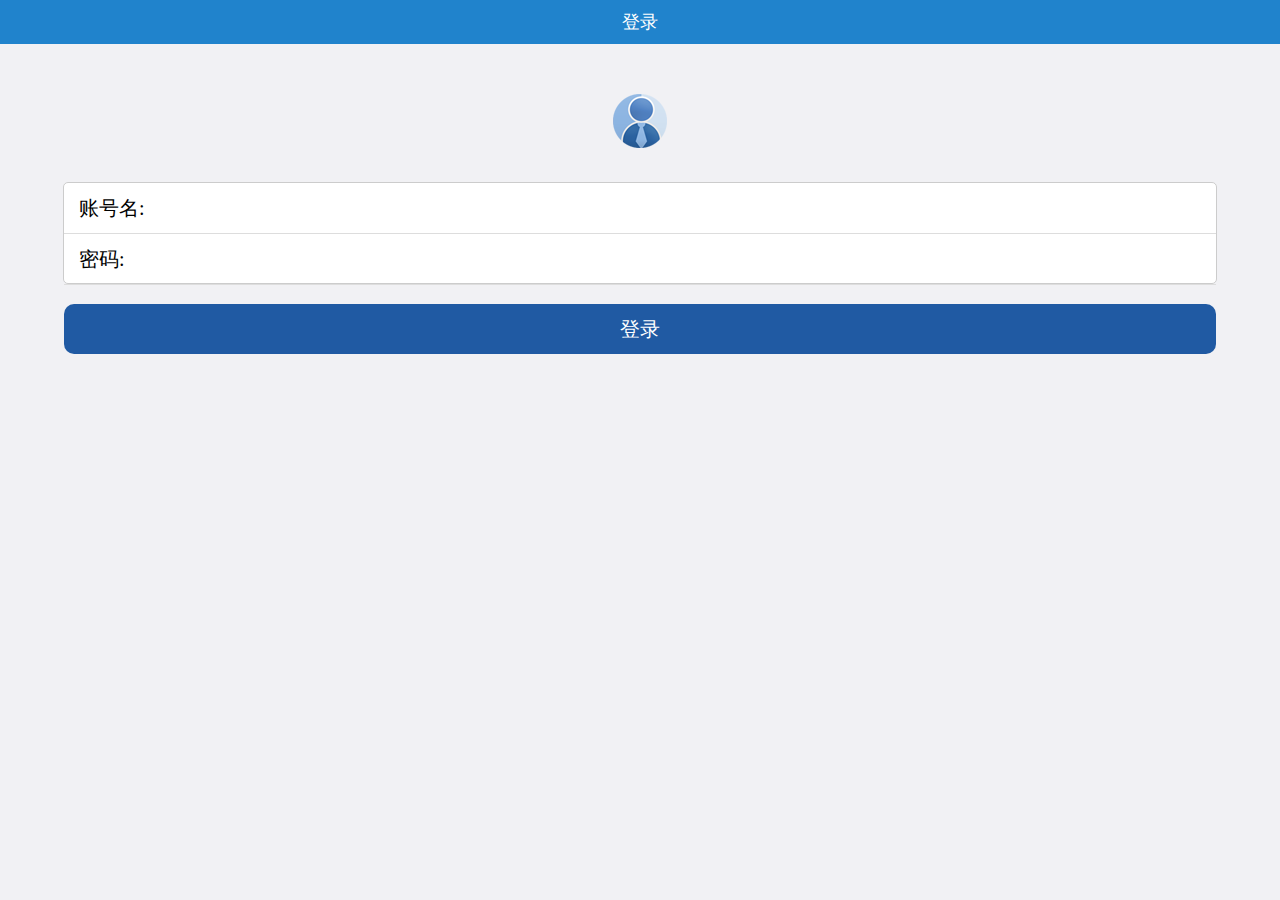
<file: index.html>
<!DOCTYPE html>
<html lang="en">
<head>
    <meta charset="UTF-8" name="viewport" content="width=device-width,initial-scale=1,user-scalable=no">
    <!--用来显示网头部的文字信息的标签-->
    <title>徐毅凡</title>
    <!--link标签用来链接外部资源的标签-->
    <link rel="short icon" href="Resource/icon.png">

    <link rel="stylesheet" href="ExternalStyle.css">

    <script type="text/javascript" src="CommonClass.js"></script>

    <style>
        .L_second_div {
            text-align: center;
        }

        .L_head_img {
            margin-top: 50px;
        }

        .L_form_inner_div {
            width: 90%;
            margin: 0 auto;
            border: 1px solid #cccccc;
            border-radius: 5px;
            background: white;
            margin-top: 30px;
            height: 100px;

        }

        .L_form_inner_div div span {
            padding-left: 15px;
            font-size: 20px;
            line-height: 50px
        }

        .L_form_inner_div div {
            height: 50px;
            border-bottom: 1px solid #dddddd
        }

        .L_login_div {
            height: 50px;
            background: rgb(32, 90, 163);
            width: 90%;
            border-radius: 10px;
            margin: 20px auto;
            text-align: center
        }

        .L_login_btn {
            line-height: 50px;
            height: 50px;
            color: white;
            font-size: 20px;
            width: 100%
        }

        input {
            outline: medium;
            background-color: transparent;
            border: 0
        }

    </style>
</head>
<body style="background: rgb(241, 241, 244)">

<!--h5里面新增的语义化标签,它没有特殊的意义,仅是用来增强程序的可读性-->
<header>
    <!--用来显示少量的文字信息-->
    <span>登录</span>
</header>


<div class="L_second_div">
    <img class="L_head_img" src="Resource/head.png" alt="">
</div>

<form action="">
    <div class="L_form_div">
        <div class="L_form_inner_div">
            <div>
                <span>账号名:</span>
                <input id="L_account" type="text" name="admin"><br>
            </div>
            <div>
                <span>密码:</span>
                <input id="L_pwd" type="text" name="admin"><br>
            </div>
        </div>
    </div>
    <div>
        <div class="L_login_div">
            <input class="L_login_btn" type="button" value="登录" id="btn">
        </div>
    </div>

</form>


<script>

    // 获取登录按钮
    var btn = document.querySelector("#btn");

    // 注册点击事件
    btn.onclick = function () {
        var userName = encodeURIComponent(document.querySelector("#L_account").value);
        var password = encodeURIComponent(document.querySelector("#L_pwd").value);

        var par2 = "username=" + userName + "&pwd=" + password;

        requestMethod('login', par2, 'post', function (returnStr) {
            if (returnStr == "登录成功") {

                window.localStorage.setItem("userName", userName);

                location.href = "DropletService.html";
            } else {
                alert(returnStr);
            }
        });
    }

</script>


</body>
</html>
</file>
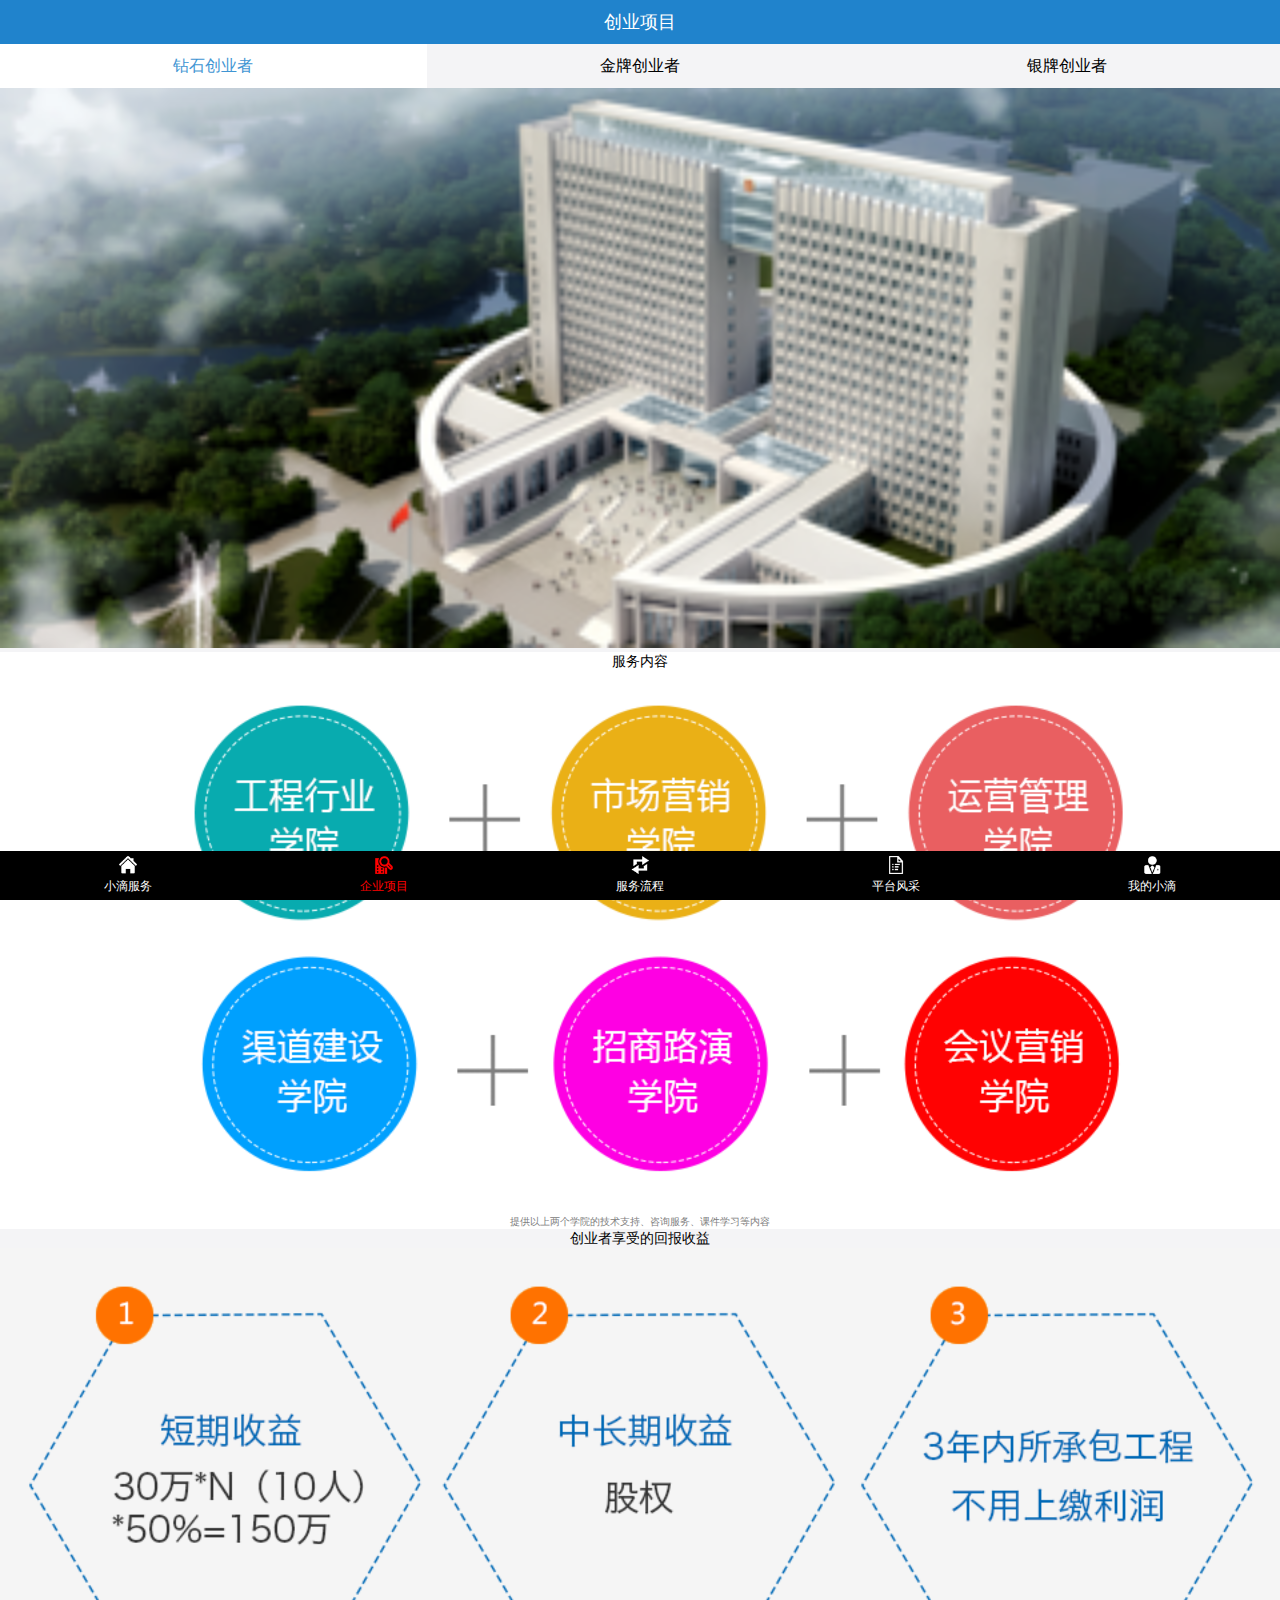
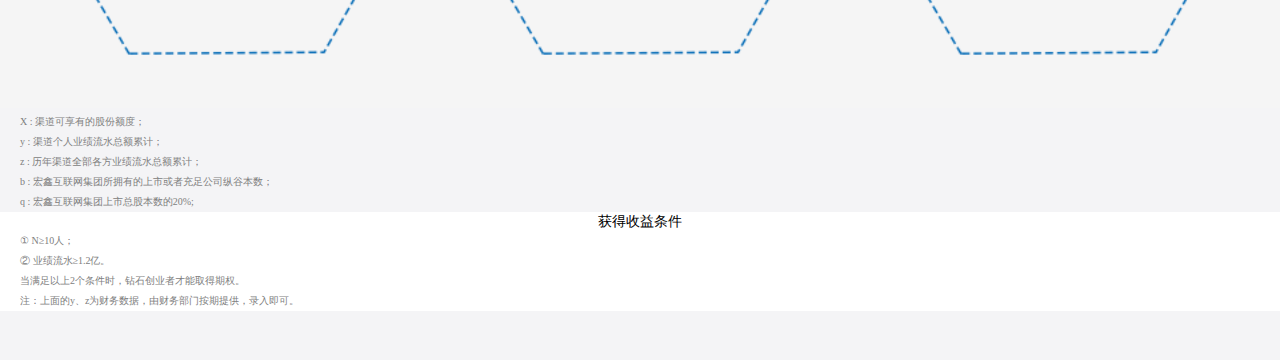
<file: BusinessProject.html>
<!DOCTYPE html>
<html lang="en">
<head>
    <meta charset="UTF-8" name="viewport" content="width=device-width,initial-scale=1,user-scalable=no">
    <!--用来显示网头部的文字信息的标签-->
    <title>徐毅凡</title>
    <!--link标签用来链接外部资源的标签-->
    <link rel="short icon" href="Resource/icon.png">

    <link rel="stylesheet" href="ExternalStyle.css">

</head>
<body>

<!--h5里面新增的语义化标签,它没有特殊的意义,仅是用来增强程序的可读性-->
<header>
    <!--用来显示少量的文字信息-->
    <span>创业项目</span>
</header>

<section class="BP_first_section">
    <a style="background: white" href=""> <span style="color: rgb(63, 149, 211);">钻石创业者</span> </a>
    <a href="BusinessProjectGold.html"> <span>金牌创业者</span> </a>
    <a href="BusinessProjectSliver.html"> <span>银牌创业者</span> </a>
</section>

<section class="common_section">
    <img style="padding-top: 44px" src="Resource/banner2.png" alt="">
</section>

<div class="BP_external_div">
    <span class="BP_span">服务内容</span>
    <img class="BP_img" src="Resource/50w_1.png" alt="">
    <p class="BP_first_p">提供以上两个学院的技术支持、咨询服务、课件学习等内容</p>
</div>

<div class="BP_external_div_sec">
    <span class="BP_span">创业者享受的回报收益</span>
    <img class="BP_img" src="Resource/50w_2.png" alt="">
    <div class="BP_inner_div">
        <p>X : 渠道可享有的股份额度；</p>
        <p>y : 渠道个人业绩流水总额累计；</p>
        <p>z : 历年渠道全部各方业绩流水总额累计；</p>
        <p>b : 宏鑫互联网集团所拥有的上市或者充足公司纵谷本数；</p>
        <p>q : 宏鑫互联网集团上市总股本数的20%;</p>
    </div>
</div>

<div class="BP_external_div">
    <span class="BP_span">获得收益条件</span>
    <div class="BP_inner_div">
        <p>① N≥10人；</p>
        <p>② 业绩流水≥1.2亿。</p>
        <p>当满足以上2个条件时，钻石创业者才能取得期权。</p>
        <p>注：上面的y、z为财务数据，由财务部门按期提供，录入即可。</p>
    </div>
</div>


<!--h5里面新增的语义化标签,它没有特殊的意义,仅是用来增强程序的可读性-->
<footer>
    <a href="DropletService.html"> <img src="Resource/nav10.png" alt=""> <span>小滴服务</span> </a>
    <a href=""> <img src="Resource/nav21.png" alt=""> <span style="color: red">企业项目</span> </a>
    <a href="ServiceProcess.html"> <img src="Resource/nav30.png" alt=""> <span>服务流程</span> </a>
    <a href="Platform.html"> <img src="Resource/nav40.png" alt=""> <span>平台风采</span> </a>
    <a href="MyDroplet.html"> <img src="Resource/nav50.png" alt=""> <span>我的小滴</span> </a>
</footer>

</body>
</html>
</file>
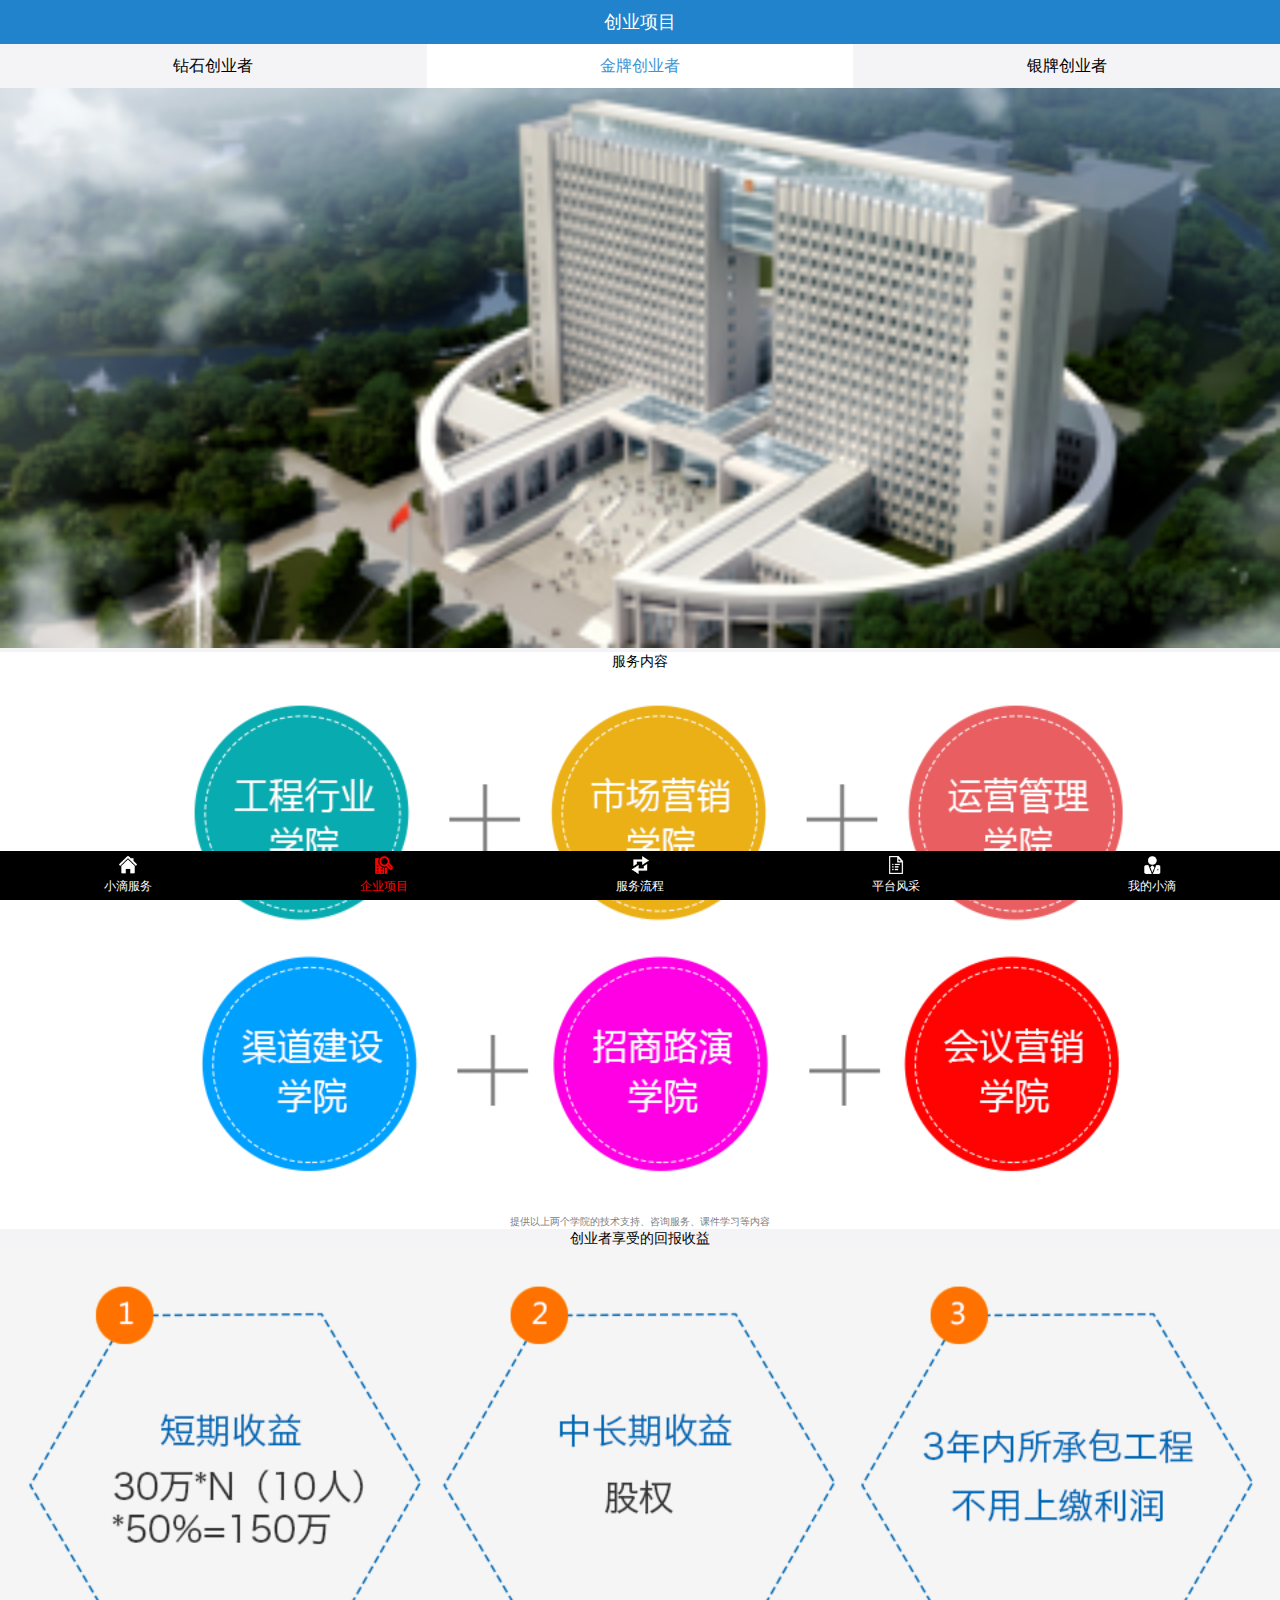
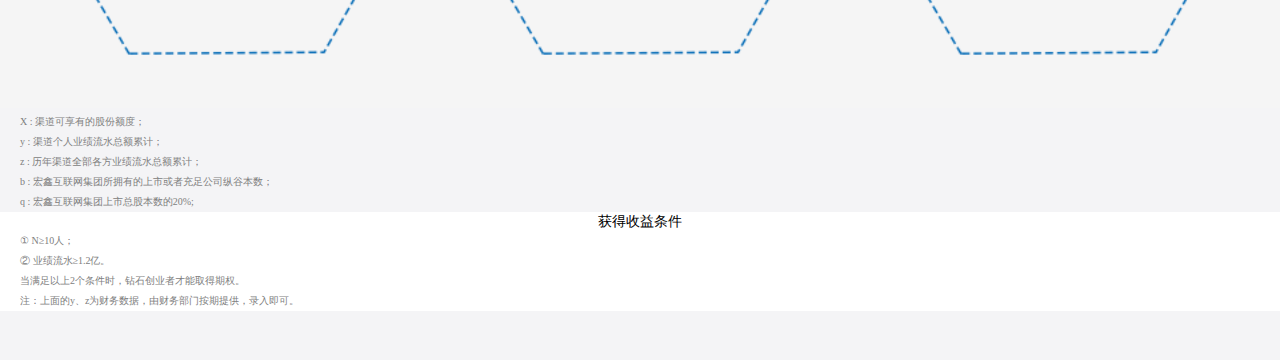
<file: BusinessProjectGold.html>
<!DOCTYPE html>
<html lang="en">
<head>
    <meta charset="UTF-8" name="viewport" content="width=device-width,initial-scale=1,user-scalable=no">
    <!--用来显示网头部的文字信息的标签-->
    <title>徐毅凡</title>
    <!--link标签用来链接外部资源的标签-->
    <link rel="short icon" href="Resource/icon.png">

    <link rel="stylesheet" href="ExternalStyle.css">

</head>
<body>

<!--h5里面新增的语义化标签,它没有特殊的意义,仅是用来增强程序的可读性-->
<header>
    <!--用来显示少量的文字信息-->
    <span>创业项目</span>
</header>

<section class="BP_first_section">
    <a href="BusinessProjectGold.html"> <span >钻石创业者</span> </a>
    <a style="background: white" href=""> <span style="color: rgb(63, 149, 211);">金牌创业者</span> </a>
    <a href="BusinessProjectSliver.html"> <span>银牌创业者</span> </a>
</section>

<section class="common_section">
    <img style="padding-top: 44px" src="Resource/banner2.png" alt="">
</section>

<div class="BP_external_div">
    <span class="BP_span">服务内容</span>
    <img class="BP_img" src="Resource/50w_1.png" alt="">
    <p class="BP_first_p">提供以上两个学院的技术支持、咨询服务、课件学习等内容</p>
</div>

<div class="BP_external_div_sec">
    <span class="BP_span">创业者享受的回报收益</span>
    <img class="BP_img" src="Resource/50w_2.png" alt="">
    <div class="BP_inner_div">
        <p>X : 渠道可享有的股份额度；</p>
        <p>y : 渠道个人业绩流水总额累计；</p>
        <p>z : 历年渠道全部各方业绩流水总额累计；</p>
        <p>b : 宏鑫互联网集团所拥有的上市或者充足公司纵谷本数；</p>
        <p>q : 宏鑫互联网集团上市总股本数的20%;</p>
    </div>
</div>

<div class="BP_external_div">
    <span class="BP_span">获得收益条件</span>
    <div class="BP_inner_div">
        <p>① N≥10人；</p>
        <p>② 业绩流水≥1.2亿。</p>
        <p>当满足以上2个条件时，钻石创业者才能取得期权。</p>
        <p>注：上面的y、z为财务数据，由财务部门按期提供，录入即可。</p>
    </div>
</div>


<!--h5里面新增的语义化标签,它没有特殊的意义,仅是用来增强程序的可读性-->
<footer>
    <a href="DropletService.html"> <img src="Resource/nav10.png" alt=""> <span>小滴服务</span> </a>
    <a href=""> <img src="Resource/nav21.png" alt=""> <span style="color: red">企业项目</span> </a>
    <a href="ServiceProcess.html"> <img src="Resource/nav30.png" alt=""> <span>服务流程</span> </a>
    <a href="Platform.html"> <img src="Resource/nav40.png" alt=""> <span>平台风采</span> </a>
    <a href="MyDroplet.html"> <img src="Resource/nav50.png" alt=""> <span>我的小滴</span> </a>
</footer>

</body>
</html>
</file>
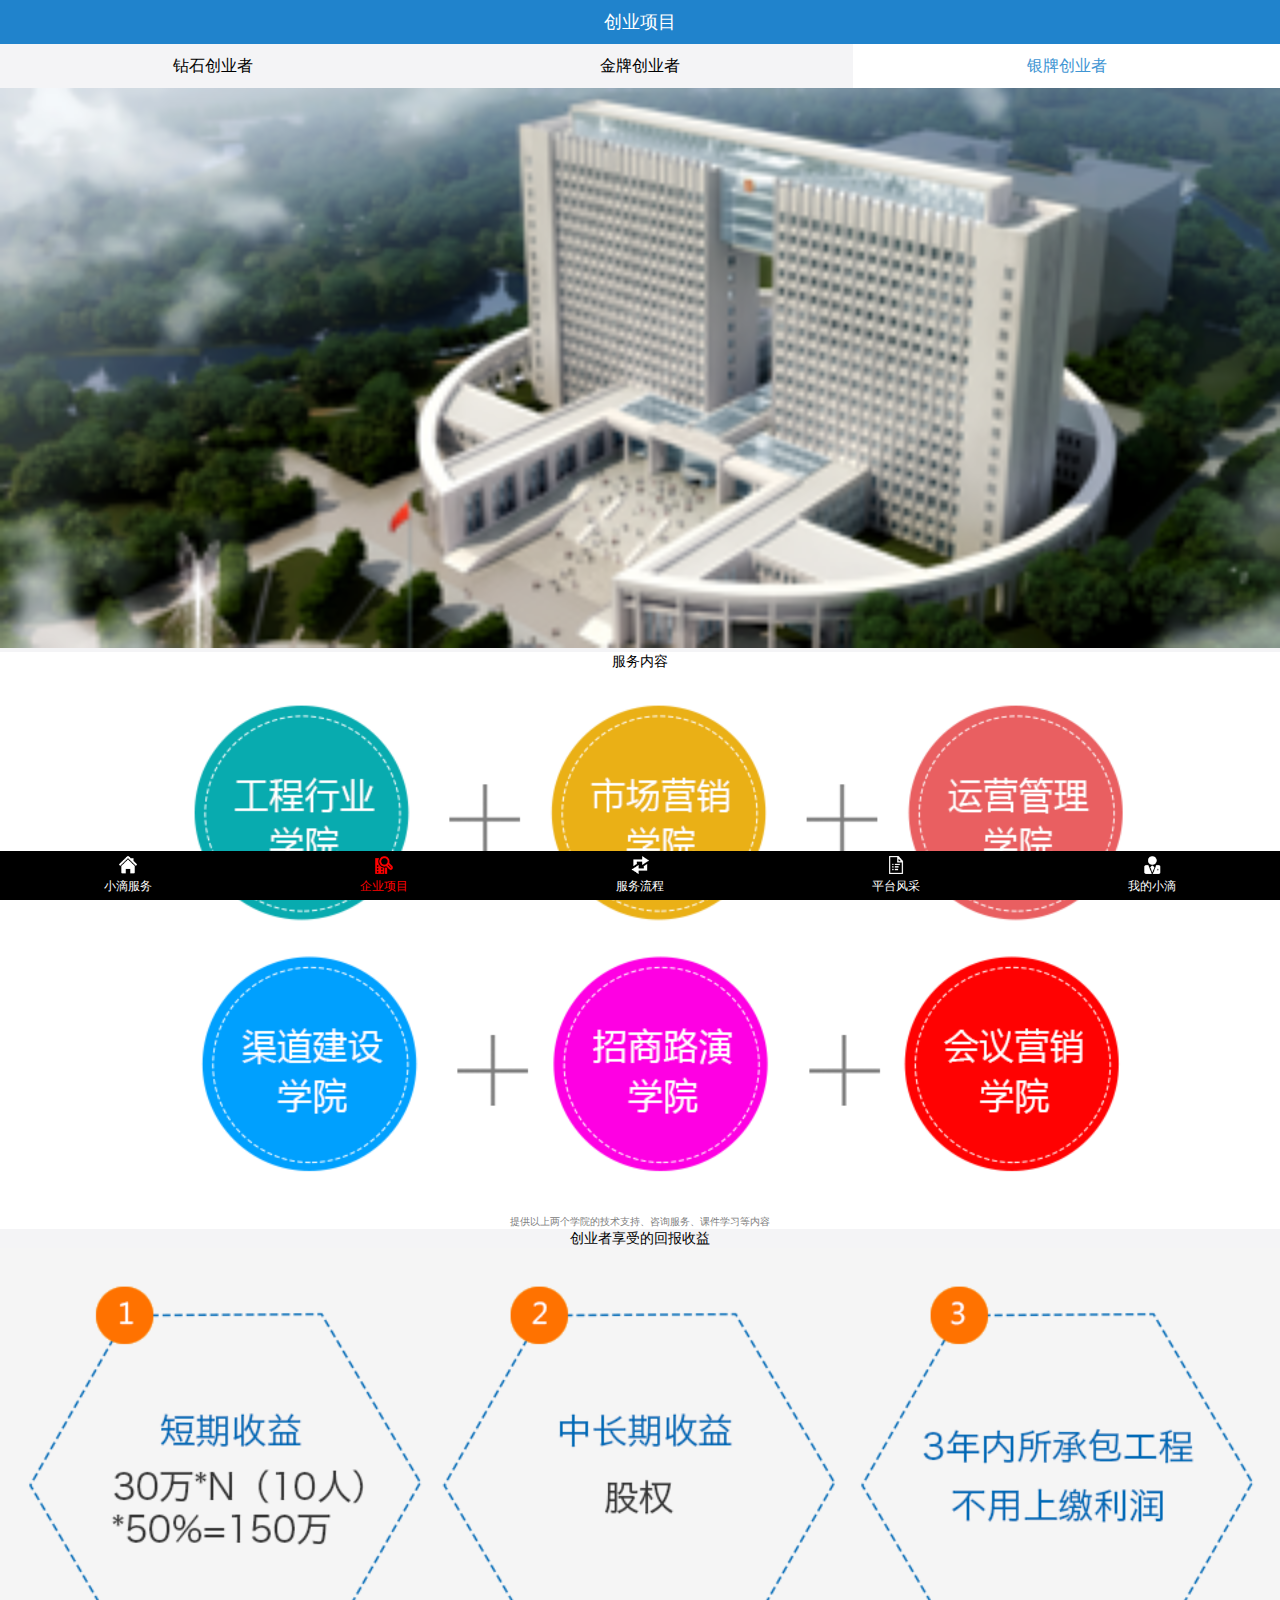
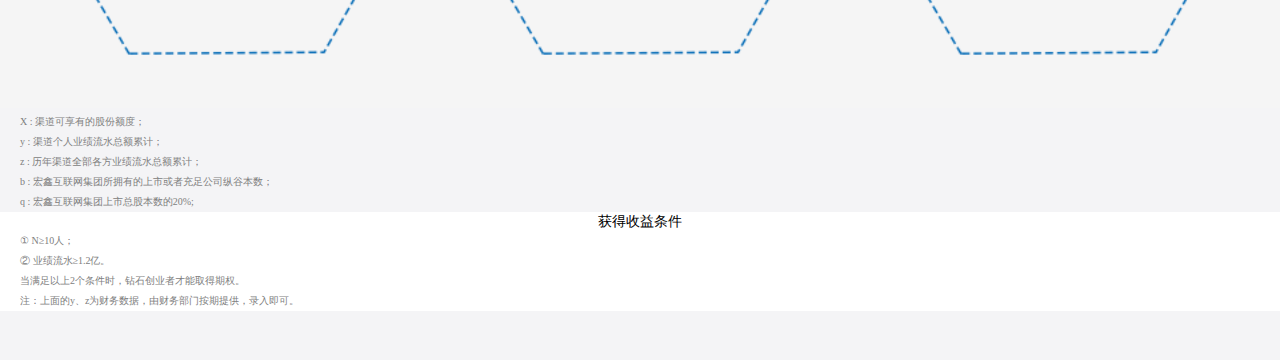
<file: BusinessProjectSliver.html>
<!DOCTYPE html>
<html lang="en">
<head>
    <meta charset="UTF-8" name="viewport" content="width=device-width,initial-scale=1,user-scalable=no">
    <!--用来显示网头部的文字信息的标签-->
    <title>徐毅凡</title>
    <!--link标签用来链接外部资源的标签-->
    <link rel="short icon" href="Resource/icon.png">

    <link rel="stylesheet" href="ExternalStyle.css">

</head>
<body>

<!--h5里面新增的语义化标签,它没有特殊的意义,仅是用来增强程序的可读性-->
<header>
    <!--用来显示少量的文字信息-->
    <span>创业项目</span>
</header>

<section class="BP_first_section">
    <a  href="BusinessProject.html"> <span >钻石创业者</span> </a>
    <a href="BusinessProjectGold.html"> <span >金牌创业者</span> </a>
    <a style="background: white" href=""> <span style="color: rgb(63, 149, 211);">银牌创业者</span> </a>
</section>

<section class="common_section">
    <img style="padding-top: 44px" src="Resource/banner2.png" alt="">
</section>

<div class="BP_external_div">
    <span class="BP_span">服务内容</span>
    <img class="BP_img" src="Resource/50w_1.png" alt="">
    <p class="BP_first_p">提供以上两个学院的技术支持、咨询服务、课件学习等内容</p>
</div>

<div class="BP_external_div_sec">
    <span class="BP_span">创业者享受的回报收益</span>
    <img class="BP_img" src="Resource/50w_2.png" alt="">
    <div class="BP_inner_div">
        <p>X : 渠道可享有的股份额度；</p>
        <p>y : 渠道个人业绩流水总额累计；</p>
        <p>z : 历年渠道全部各方业绩流水总额累计；</p>
        <p>b : 宏鑫互联网集团所拥有的上市或者充足公司纵谷本数；</p>
        <p>q : 宏鑫互联网集团上市总股本数的20%;</p>
    </div>
</div>

<div class="BP_external_div">
    <span class="BP_span">获得收益条件</span>
    <div class="BP_inner_div">
        <p>① N≥10人；</p>
        <p>② 业绩流水≥1.2亿。</p>
        <p>当满足以上2个条件时，钻石创业者才能取得期权。</p>
        <p>注：上面的y、z为财务数据，由财务部门按期提供，录入即可。</p>
    </div>
</div>


<!--h5里面新增的语义化标签,它没有特殊的意义,仅是用来增强程序的可读性-->
<footer>
    <a href="DropletService.html"> <img src="Resource/nav10.png" alt=""> <span>小滴服务</span> </a>
    <a href=""> <img src="Resource/nav21.png" alt=""> <span style="color: red">企业项目</span> </a>
    <a href="ServiceProcess.html"> <img src="Resource/nav30.png" alt=""> <span>服务流程</span> </a>
    <a href="Platform.html"> <img src="Resource/nav40.png" alt=""> <span>平台风采</span> </a>
    <a href="MyDroplet.html"> <img src="Resource/nav50.png" alt=""> <span>我的小滴</span> </a>
</footer>

</body>
</html>
</file>
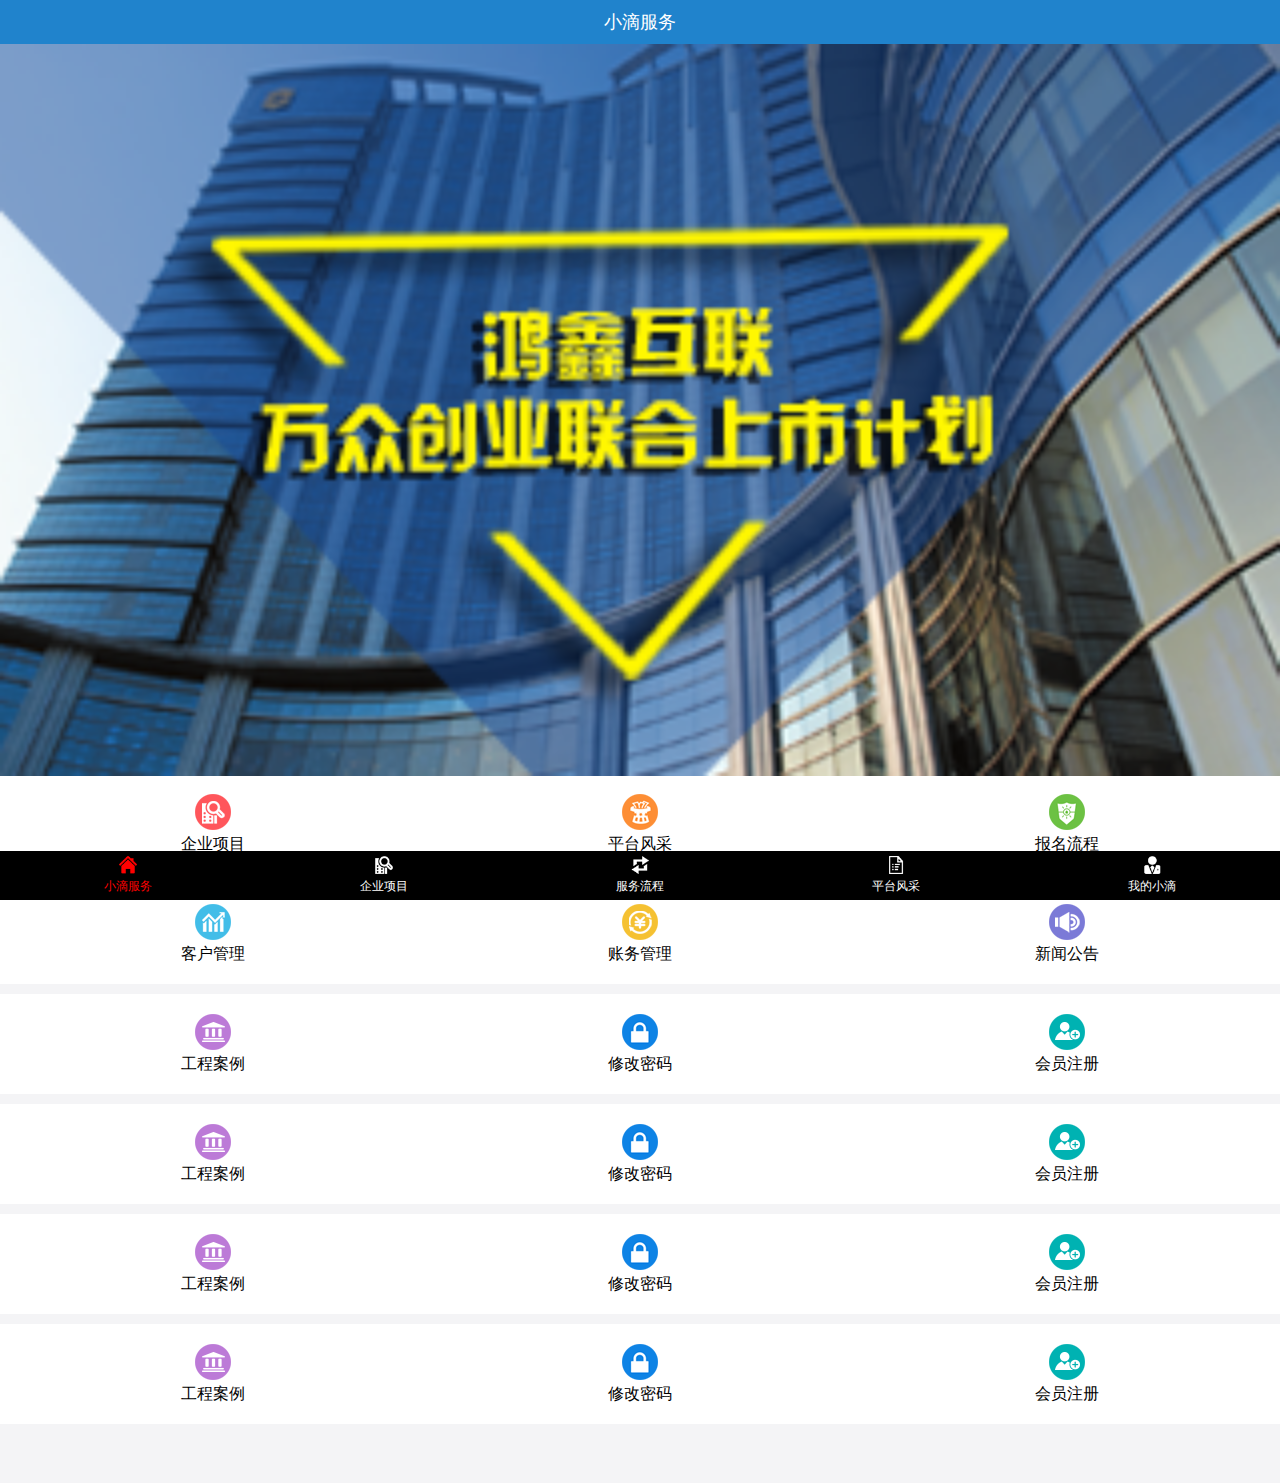
<file: DropletService.html>
<!DOCTYPE html>
<!--标签分两类:双标签,单标签-->
<!--标签里面的是属性:用来控制标签,不同的属性,标签的作用就不一样-->
<html lang="en">
<head>
    <meta charset="UTF-8" name="viewport" content="width=device-width,initial-scale=1,user-scalable=no">
    <!--用来显示网头部的文字信息的标签-->
    <title>徐毅凡</title>
    <!--link标签用来链接外部资源的标签-->
    <link rel="short icon" href="Resource/icon.png">

    <link rel="stylesheet" href="ExternalStyle.css">

    <!--页内样式写到head标签中-->
    <style>
        ul{
            display: table;
            width: 100%;
            background: white;
            height: 100px;
            margin-bottom: 10px;
        }

        ul li{
            display: table-cell;
            width: 33.3%;
            text-align: center;

            vertical-align: middle;
        }

        .first_ul{
            margin-top: -6px;
        }

        ul li span{
            display: block;
        }

    </style>

</head>
<body>

<!--h5里面新增的语义化标签,它没有特殊的意义,仅是用来增强程序的可读性-->
<header>
    <!--用来显示少量的文字信息-->
    <span>小滴服务</span>
</header>

<!--h5里面新增的语义化标签,它没有特殊的意义,仅是用来增强程序的可读性-->
<section class="common_section">
    <!--用来展示图片用的标签-->
    <img id="bannerImg" src="Resource/banner-1.png" alt="网络不好哦">

    <!--实现轮播图的方式-->
    <script>
        var imgNumber = 1;
        var bannerImg = document.getElementById("bannerImg");
        function changeImg(){
            imgNumber++;
            if (imgNumber > 3){
                imgNumber = 1;
            }
            bannerImg.src = "Resource/banner-"+imgNumber+".png"
        }
        setInterval(changeImg, 3000);
    </script>

</section>

<!--ul代表行,li代表列-->
<ul class="first_ul">
    <li> <img src="Resource/index1.png" alt=""> <span>企业项目</span> </li>
    <li> <img src="Resource/index2.png" alt=""> <span>平台风采</span> </li>
    <li> <img src="Resource/index3.png" alt=""> <span>报名流程</span> </li>
</ul>

<ul>
    <li> <img src="Resource/index4.png" alt=""> <span>客户管理</span> </li>
    <li> <img src="Resource/index5.png" alt=""> <span>账务管理</span> </li>
    <li> <img src="Resource/index6.png" alt=""> <span>新闻公告</span> </li>
</ul>

<ul>
    <li> <img src="Resource/index7.png" alt=""> <span>工程案例</span> </li>
    <li> <img src="Resource/index8.png" alt=""> <span>修改密码</span> </li>
    <li> <img src="Resource/index9.png" alt=""> <span>会员注册</span> </li>
</ul>

<ul>
    <li> <img src="Resource/index7.png" alt=""> <span>工程案例</span> </li>
    <li> <img src="Resource/index8.png" alt=""> <span>修改密码</span> </li>
    <li> <img src="Resource/index9.png" alt=""> <span>会员注册</span> </li>
</ul>

<ul>
    <li> <img src="Resource/index7.png" alt=""> <span>工程案例</span> </li>
    <li> <img src="Resource/index8.png" alt=""> <span>修改密码</span> </li>
    <li> <img src="Resource/index9.png" alt=""> <span>会员注册</span> </li>
</ul>

<ul>
    <li> <img src="Resource/index7.png" alt=""> <span>工程案例</span> </li>
    <li> <img src="Resource/index8.png" alt=""> <span>修改密码</span> </li>
    <li> <img src="Resource/index9.png" alt=""> <span>会员注册</span> </li>
</ul>


<!--h5里面新增的语义化标签,它没有特殊的意义,仅是用来增强程序的可读性-->
<footer>
    <a href=""> <img src="Resource/nav11.png" alt=""> <span style="color: red">小滴服务</span> </a>
    <a href="BusinessProject.html"> <img src="Resource/nav20.png" alt=""> <span>企业项目</span> </a>
    <a href="ServiceProcess.html"> <img src="Resource/nav30.png" alt=""> <span>服务流程</span> </a>
    <a href="Platform.html"> <img src="Resource/nav40.png" alt=""> <span>平台风采</span> </a>
    <a href="MyDroplet.html"> <img src="Resource/nav50.png" alt=""> <span>我的小滴</span> </a>
</footer>

</body>
</html>
</file>
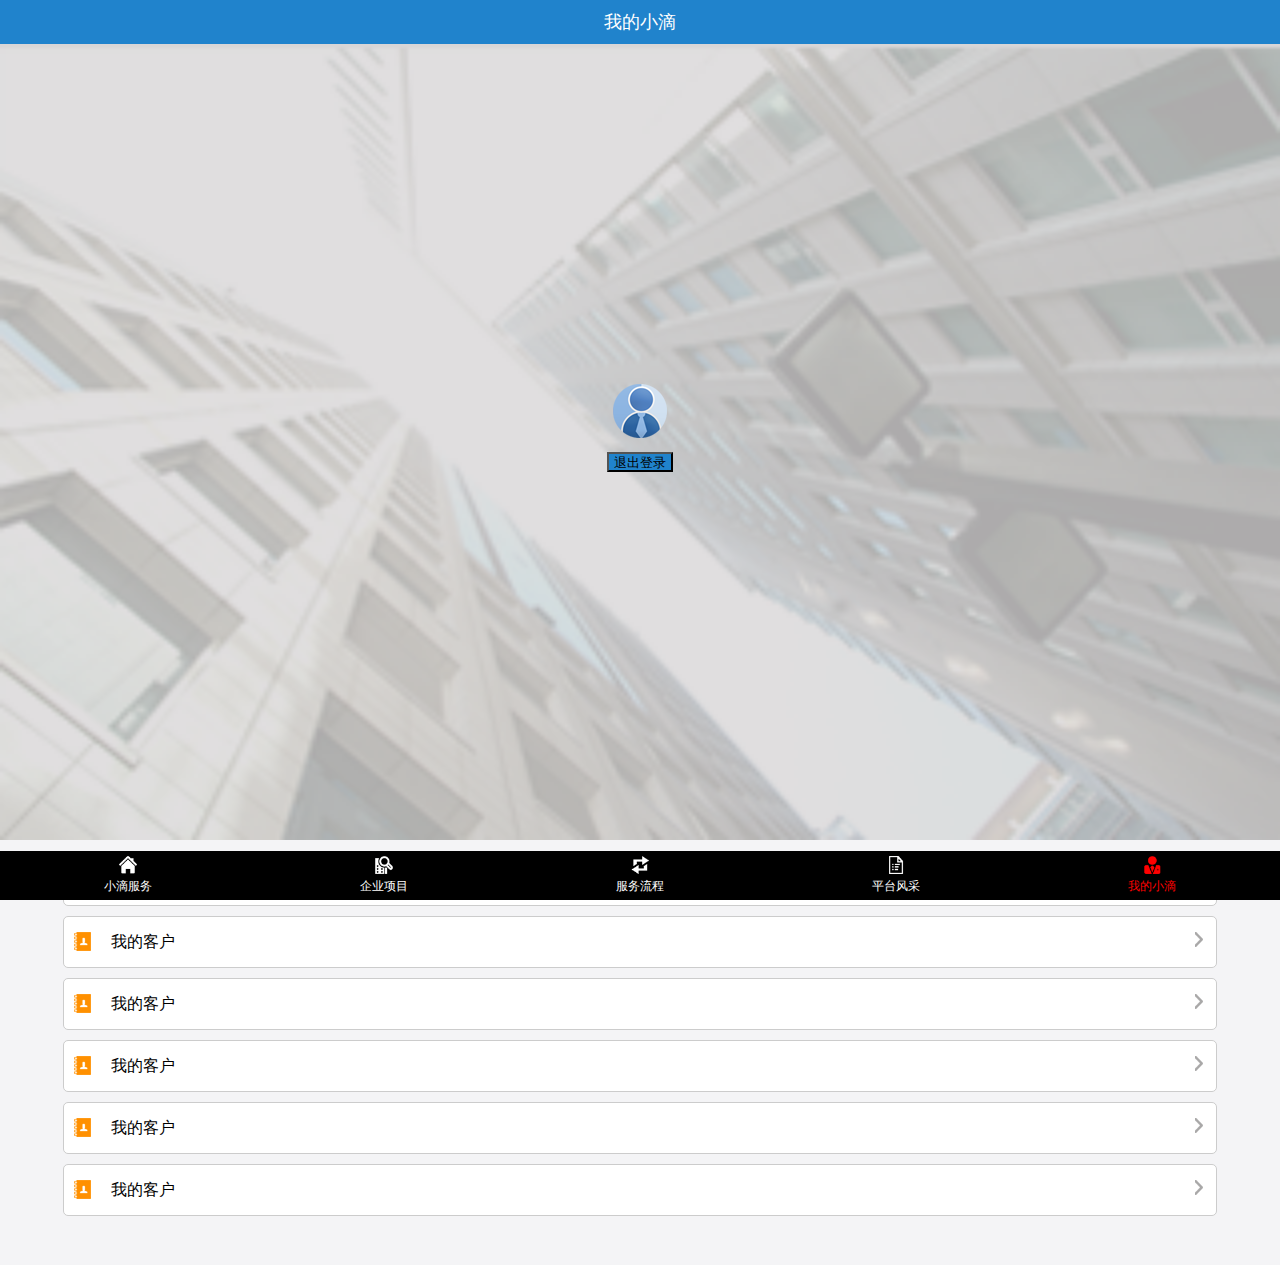
<file: MyDroplet.html>
<!DOCTYPE html>
<html lang="en">
<head>
    <meta charset="UTF-8" name="viewport" content="width=device-width,initial-scale=1,user-scalable=no">
    <!--用来显示网头部的文字信息的标签-->
    <title>徐毅凡</title>
    <!--link标签用来链接外部资源的标签-->
    <link rel="short icon" href="Resource/icon.png">

    <link rel="stylesheet" href="ExternalStyle.css">


    <style>
        .MD_external_div .MD_bg_img{
            width: 100%;
        }

        .MD_external_div{
            position: relative;
        }

        .MD_inner_div{
            position: absolute;

            left: 50%;
            top: 50%;
            width: 66px;
            height: 76px;

            margin-left: -33px;
            margin-top: -60px;

            text-align: center;
        }

        .MD_external_div .MD_inner_div button{
            background: rgb(32, 131, 204);
            width: 66px;
            height: 20px;

            margin-top: 5px;
        }

        .MD_external_div .MD_inner_div span{
            display: block;
            margin-top: 5px;
        }

        .MD_bottom_div{
            width: 100%;
        }

        .MD_bottom_div .MD_bottom_inner_div{
            width: 90%;
            height: 50px;
            margin: 0 auto;
            border: 1px solid #cccccc;
            border-radius: 5px;
            background: white;
            line-height: 50px;
            margin-top: 10px;
        }

        .MD_left_img{
            float: left;
            margin-left: 10px;
            margin-top: 15px;
            margin-right: 20px;
        }

        .MD_right_img{
            float: right;
            margin-right: 10px;
            margin-top: 15px;
        }

    </style>

</head>
<body>

<!--h5里面新增的语义化标签,它没有特殊的意义,仅是用来增强程序的可读性-->
<header>
    <!--用来显示少量的文字信息-->
    <span>我的小滴</span>
</header>


<div class="MD_external_div">
    <img class="MD_bg_img" src="Resource/banner5.png" alt="网络不好哦">
    <div class="MD_inner_div">
        <img class="MD_head_img" src="Resource/head.png" alt="">
        <span id="MD_userName"></span>

        <script>
            document.getElementById("MD_userName").innerHTML = window.localStorage.getItem("userName");
        </script>

        <button id="MD_btn">退出登录</button>

        <script>
            var btn = document.querySelector("#MD_btn");
            btn.onclick = function(){
                window.localStorage.removeItem("userName");
                location.href = "index.html";
            }
        </script>
    </div>
</div>


<div class="MD_bottom_div">
    <div class="MD_bottom_inner_div">
        <img class="MD_left_img" src="Resource/gr_1.png" alt="">
        <span>我的客户</span>
        <img class="MD_right_img" src="Resource/jt.png" alt="">
    </div>
</div>

<div class="MD_bottom_div">
    <div class="MD_bottom_inner_div">
        <img class="MD_left_img" src="Resource/gr_1.png" alt="">
        <span>我的客户</span>
        <img class="MD_right_img" src="Resource/jt.png" alt="">
    </div>
</div>

<div class="MD_bottom_div">
    <div class="MD_bottom_inner_div">
        <img class="MD_left_img" src="Resource/gr_1.png" alt="">
        <span>我的客户</span>
        <img class="MD_right_img" src="Resource/jt.png" alt="">
    </div>
</div>

<div class="MD_bottom_div">
    <div class="MD_bottom_inner_div">
        <img class="MD_left_img" src="Resource/gr_1.png" alt="">
        <span>我的客户</span>
        <img class="MD_right_img" src="Resource/jt.png" alt="">
    </div>
</div>

<div class="MD_bottom_div">
    <div class="MD_bottom_inner_div">
        <img class="MD_left_img" src="Resource/gr_1.png" alt="">
        <span>我的客户</span>
        <img class="MD_right_img" src="Resource/jt.png" alt="">
    </div>
</div>

<div class="MD_bottom_div">
    <div class="MD_bottom_inner_div">
        <img class="MD_left_img" src="Resource/gr_1.png" alt="">
        <span>我的客户</span>
        <img class="MD_right_img" src="Resource/jt.png" alt="">
    </div>
</div>



<!--h5里面新增的语义化标签,它没有特殊的意义,仅是用来增强程序的可读性-->
<footer>
    <a href="DropletService.html"> <img src="Resource/nav10.png" alt=""> <span>小滴服务</span> </a>
    <a href="BusinessProject.html"> <img src="Resource/nav20.png" alt=""> <span>企业项目</span> </a>
    <a href="ServiceProcess.html"> <img src="Resource/nav30.png" alt=""> <span>服务流程</span> </a>
    <a href="Platform.html"> <img src="Resource/nav40.png" alt=""> <span>平台风采</span> </a>
    <a href=""> <img src="Resource/nav51.png" alt=""> <span style="color: red">我的小滴</span> </a>
</footer>

</body>
</html>
</file>
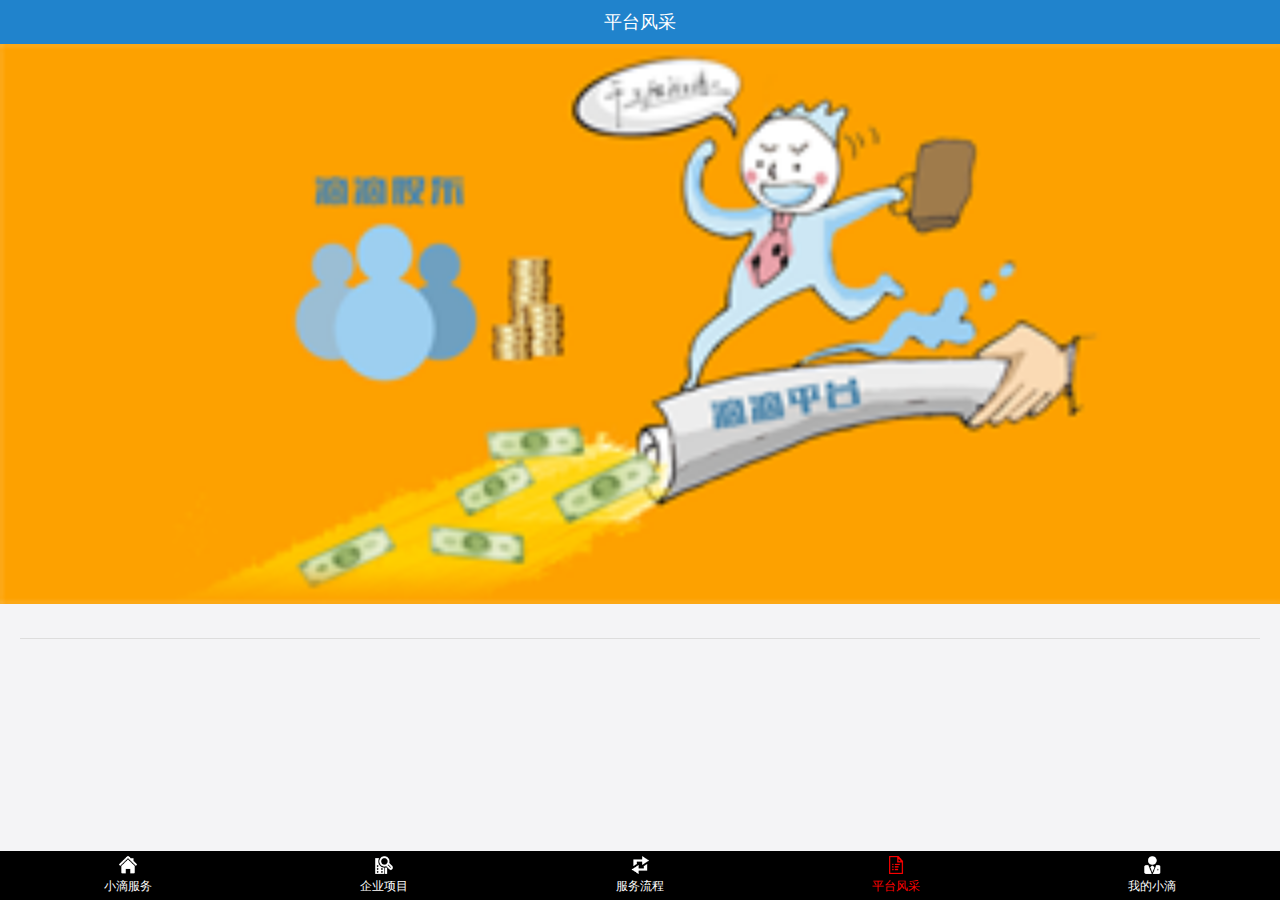
<file: Platform.html>
<!DOCTYPE html>
<html lang="en">
<head>
    <meta charset="UTF-8" name="viewport" content="width=device-width,initial-scale=1,user-scalable=no">
    <!--用来显示网头部的文字信息的标签-->
    <title>徐毅凡</title>
    <!--link标签用来链接外部资源的标签-->
    <link rel="short icon" href="Resource/icon.png">

    <link rel="stylesheet" href="ExternalStyle.css">

    <script type="text/javascript", src="CommonClass.js"></script>

    <style>
        article {
            margin: 20px;
        }

        h3 {
            color: red;
            font-size: 18px;
            padding-bottom: 10px;
            border-bottom: 1px solid #dddddd;
        }

        h4 {
            font-size: 14px;
        }

        article p {
            text-indent: 2em;
            line-height: 2em;
            font-size: 12px;
        }
    </style>
</head>
<body>



<!--h5里面新增的语义化标签,它没有特殊的意义,仅是用来增强程序的可读性-->
<header>
    <!--用来显示少量的文字信息-->
    <span>平台风采</span>
</header>

<section class="common_section">
    <img src="Resource/banner4.png" alt="">
</section>

<article>
    <h3 id="title"></h3>
    <h4 id="subTitle"></h4>
    <p id="info"></p>
</article>

<script>

    requestMethod('aboutus', "", 'get', function(returnStr){

        var title_content = document.getElementById("title");
        var subTitle_content = document.getElementById("subTitle");
        var info_content = document.getElementById("info");

        title_content.innerHTML = returnStr.title;
        subTitle_content.innerHTML = returnStr.subTitle;
        info_content.innerHTML = returnStr.info;

    });


</script>

<!--h5里面新增的语义化标签,它没有特殊的意义,仅是用来增强程序的可读性-->
<footer>
    <a href="DropletService.html"> <img src="Resource/nav10.png" alt=""> <span>小滴服务</span> </a>
    <a href="BusinessProject.html"> <img src="Resource/nav20.png" alt=""> <span>企业项目</span> </a>
    <a href="ServiceProcess.html"> <img src="Resource/nav30.png" alt=""> <span>服务流程</span> </a>
    <a href=""> <img src="Resource/nav41.png" alt=""> <span style="color: red">平台风采</span> </a>
    <a href="MyDroplet.html"> <img src="Resource/nav50.png" alt=""> <span>我的小滴</span> </a>
</footer>

</body>
</html>
</file>
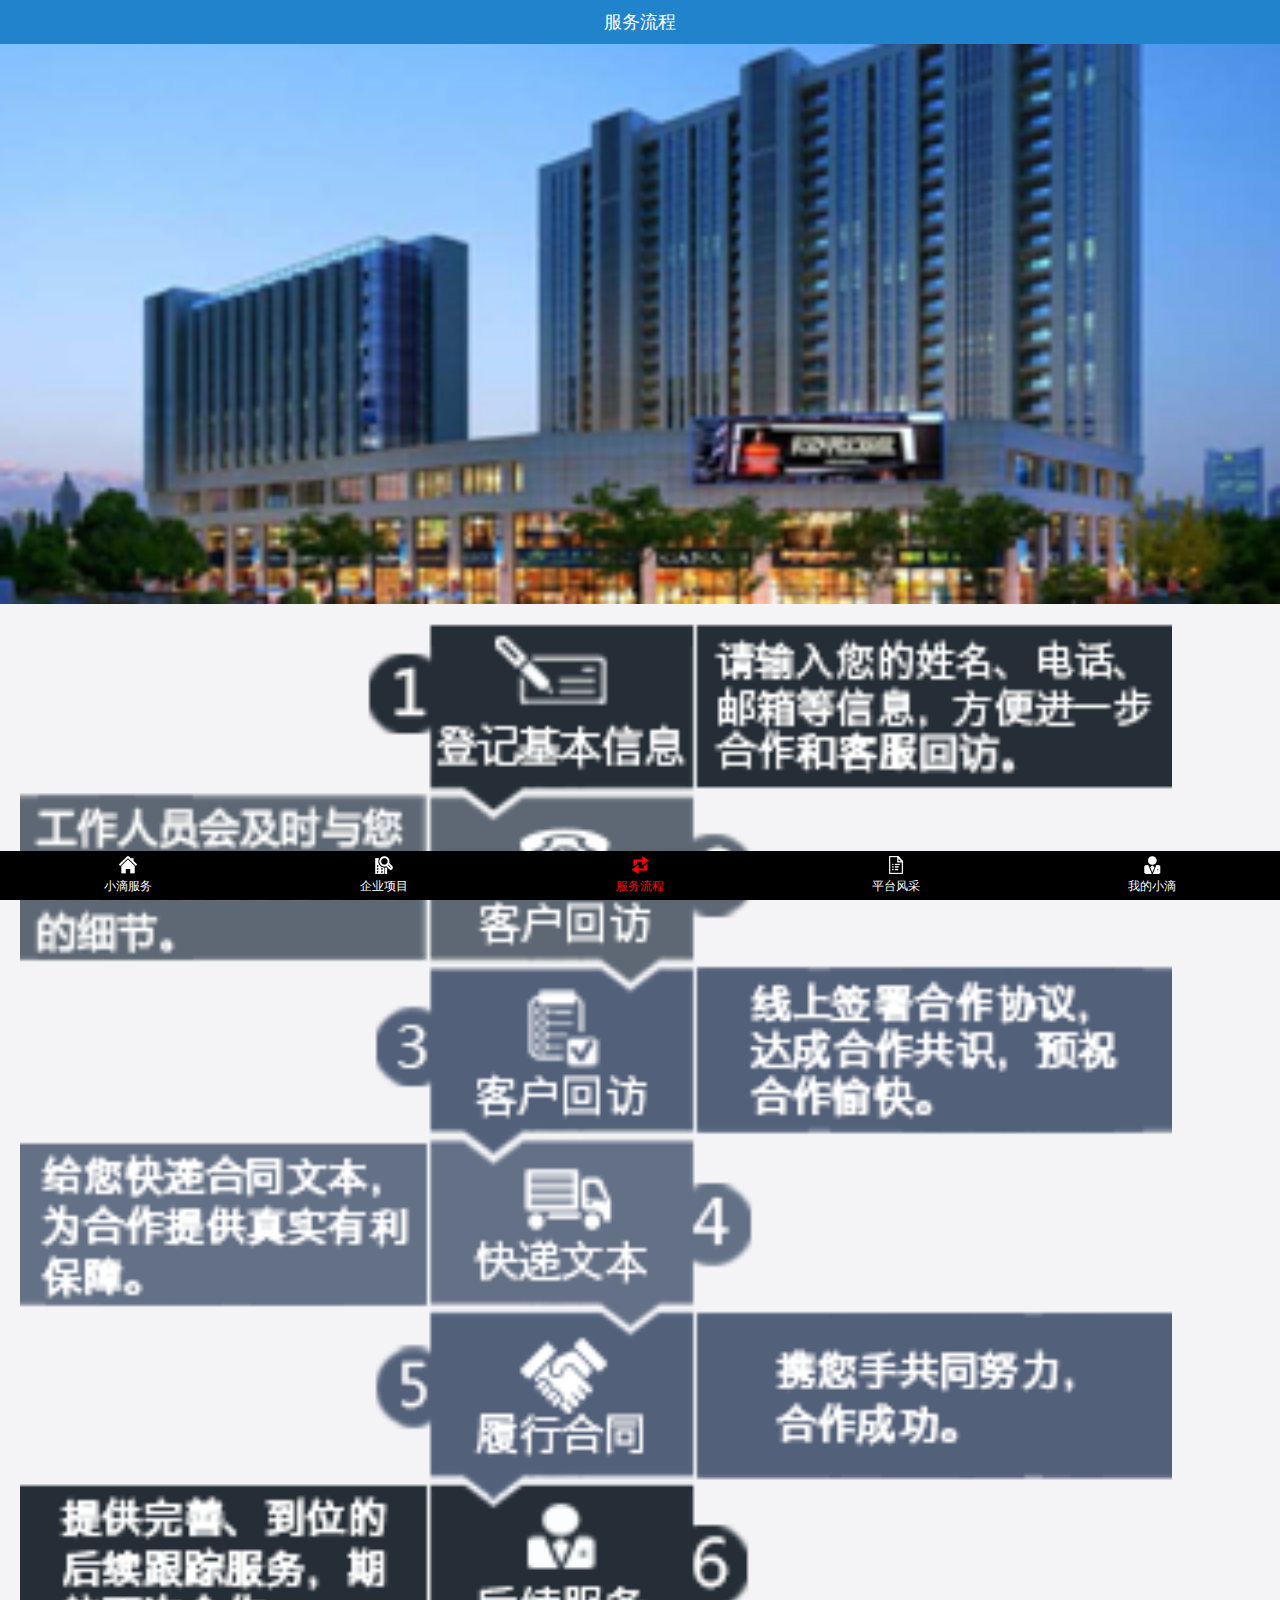
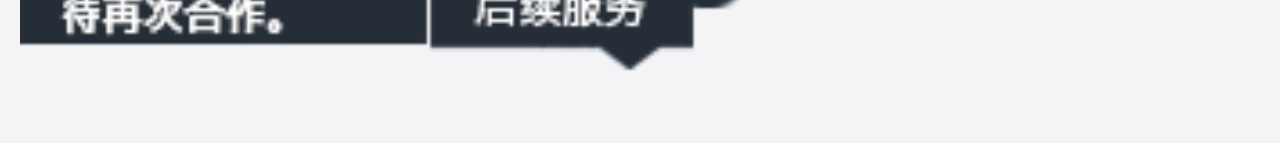
<file: ServiceProcess.html>
<!DOCTYPE html>
<html lang="en">
<head>
    <meta charset="UTF-8" name="viewport" content="width=device-width,initial-scale=1,user-scalable=no">
    <!--用来显示网头部的文字信息的标签-->
    <title>徐毅凡</title>
    <!--link标签用来链接外部资源的标签-->
    <link rel="short icon" href="Resource/icon.png">

    <link rel="stylesheet" href="ExternalStyle.css">
</head>
<body>

<!--h5里面新增的语义化标签,它没有特殊的意义,仅是用来增强程序的可读性-->
<header>
    <!--用来显示少量的文字信息-->
    <span>服务流程</span>
</header>

<section class="common_section">
    <img src="Resource/banner3.png" alt="">
</section>

<section>
    <img style="margin: 10px 20px; width: 90%" src="Resource/process.png" alt="">
</section>


<!--h5里面新增的语义化标签,它没有特殊的意义,仅是用来增强程序的可读性-->
<footer>
    <a href="DropletService.html"> <img src="Resource/nav10.png" alt=""> <span>小滴服务</span> </a>
    <a href="BusinessProject.html"> <img src="Resource/nav20.png" alt=""> <span>企业项目</span> </a>
    <a href=""> <img src="Resource/nav31.png" alt=""> <span style="color: red">服务流程</span> </a>
    <a href="Platform.html"> <img src="Resource/nav40.png" alt=""> <span>平台风采</span> </a>
    <a href="MyDroplet.html"> <img src="Resource/nav50.png" alt=""> <span>我的小滴</span> </a>
</footer>

</body>
</html>
</file>
<file: ExternalStyle.css>
/*外部样式*/
*{
    margin: 0;
    padding: 0;
}

body{
    background: rgb(244, 244, 246);

    padding-top: 44px;
    padding-bottom: 49px;

}

header{
    color: white;
    line-height: 44px;
    font-size: 18px;
    text-align: center;
    background: rgb(32, 131, 204);

    left: 0;
    top: 0;
    width: 100%;

    position: fixed;


}

.common_section img{
    width: 100%;
}

footer{
    display: table;
    width: 100%;
    background: black;
    height: 49px;

    left: 0;
    bottom: 0;

    position: fixed;
}

footer a{
    display: table-cell;
    width: 20%;

    text-decoration: none;
    text-align: center;
    vertical-align: middle;
}

footer a span{
    display: block;
    color: white;
    font-size: 12px;
}

footer a img{
    width: 18px;
}

.BP_first_section{
    display: table;
    width: 100%;
    background: rgb(244, 244, 246);
    height: 44px;

    left:0;
    top: 44px;
    position: fixed;
}

.BP_first_section a{
    display: table-cell;
    width: 33.3%;
    text-decoration: none;

    text-align: center;
    vertical-align: middle;
}

.BP_first_section a span{
    color: black;
}



.BP_external_div{
    background: white;
    text-align: center;
}

.BP_span{
    font-size: 14px;
}

.BP_img{
    width: 100%;
}

.BP_first_p{
    font-size: 10px;
    color:gray;
}

.BP_external_div_sec {
    text-align: center;
}

.BP_inner_div{
    text-align: left;
    padding-left: 20px;
    font-size: 10px;
    color: gray;
    line-height: 2em;
}
</file>
